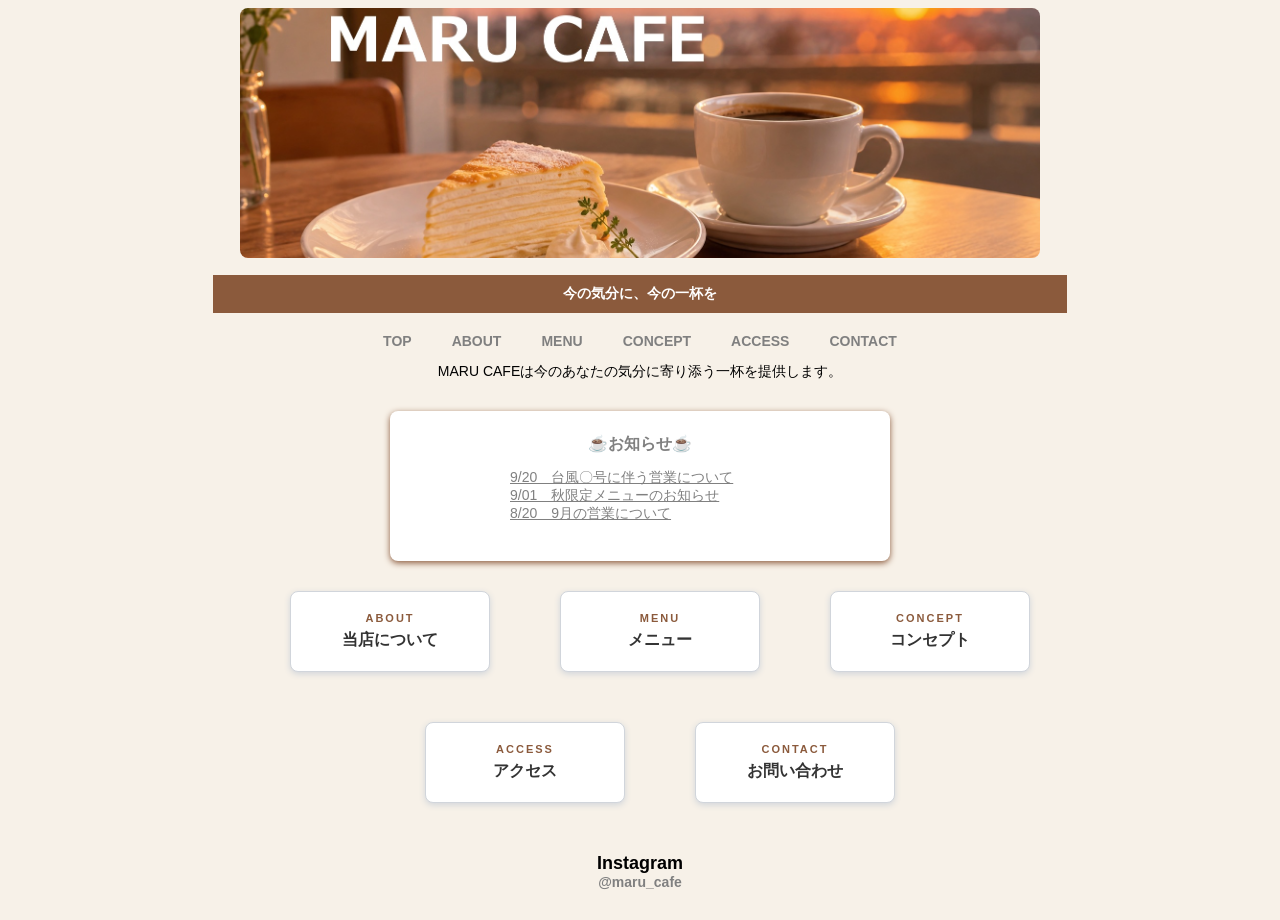
<file: index.html>
<!DOCTYPE html>
<html lang="ja">
<head>
<meta charset="UTF-8">
<title>MARU CAFE</title>
<link rel="stylesheet" href="01-index.css">
</head>
<body>
<header class="header">
<div class="top-image-area">
<img src="top02.jpg" alt="TOP画像" class="top-image">
<div class="top-text">
</div>
</div>

<p class="catchcopy">今の気分に、今の一杯を</p>
<nav class="nav">
<a href="01-index.html">TOP</a>
<a href="02-about.html">ABOUT</a>
<a href="03-menu.html">MENU</a>
<a href="04-concept.html">CONCEPT</a>
<a href="05-access.html">ACCESS</a>
<a href="06-contact.html">CONTACT</a>
</nav>
</header>
<p>MARU CAFEは今のあなたの気分に寄り添う一杯を提供します。</p>

<div class="news-box">
<h2>☕お知らせ☕</h2>
<a href="#">9/20　台風〇号に伴う営業について</a>
<a href="#">9/01　秋限定メニューのお知らせ</a>
<a href="#">8/20　9月の営業について</a>
</div>
<ol>
<li><a href="02-about.html">
<span class="en">ABOUT</span>
<span class="jp">当店について</span>
</a>
</li>
<li><a href="03-menu.html">
<span class="en">MENU</span>
<span class="jp">メニュー</span>
</a>
</li>
<li><a href="04-concept.html">
<span class="en">CONCEPT</span>
<span class="jp">コンセプト</span>
</a>
</li>
<li><a href="05-access.html">
<span class="en">ACCESS</span>
<span class="jp">アクセス</span>
</a>
</li>
<li><a href="06-contact.html">
<span class="en">CONTACT</span>
<span class="jp">お問い合わせ</span>
</a>
</li>
</ol>
<div class="instagram">
<h2>Instagram</h2>
<a href="#">@maru_cafe</a>
<blockquote class="instagram-media"
  data-instgrm-permalink="Instagramの投稿URL"
  data-instgrm-version="14">
</blockquote>

<script async src="//www.instagram.com/embed.js"></script>
</div>
</body>
</html>
</file>
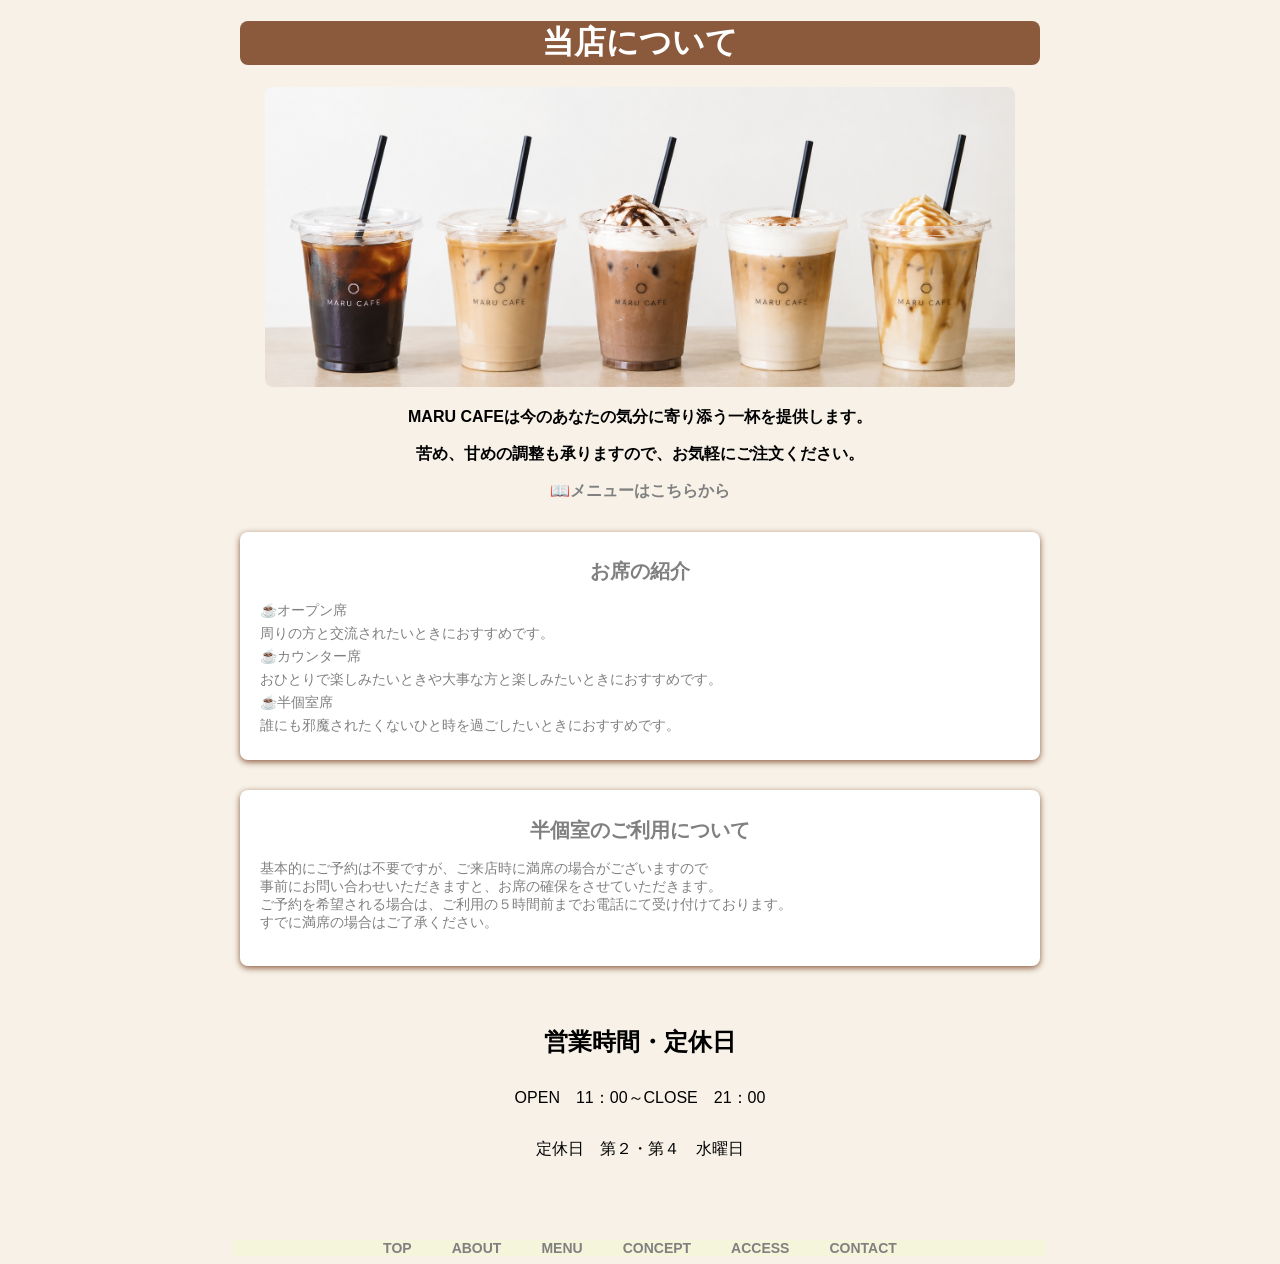
<file: 02-about.html>
<!DOCTYPE html>
<html lang="ja">
<head>
<meta charset="UTF-8">
<title>about</title>
<link rel="stylesheet" href="./02-about.css">
</head>
<body>
<header class="header"> 
<h1>当店について</h1>
</header>
<img src="coffee.jpg" alt="コーヒーの画像" class="coffee-image">
<section>
  <p>MARU CAFEは今のあなたの気分に寄り添う一杯を提供します。</p>
  <p>苦め、甘めの調整も承りますので、お気軽にご注文ください。</p>
  <a href="03-menu.html">📖メニューはこちらから</a>
</section>
<section class="seat">
  <h2>お席の紹介</h2>
  <p>☕オープン席</p>
  <p>周りの方と交流されたいときにおすすめです。</p>
  <p>☕カウンター席</p>
  <p>おひとりで楽しみたいときや大事な方と楽しみたいときにおすすめです。</p>
  <p>☕半個室席</p>
  <p>誰にも邪魔されたくないひと時を過ごしたいときにおすすめです。</p>
</section>
<section class="reserve">

  <h2>半個室のご利用について</h2>
<p>基本的にご予約は不要ですが、ご来店時に満席の場合がございますので<br>
事前にお問い合わせいただきますと、お席の確保をさせていただきます。<br>
ご予約を希望される場合は、ご利用の５時間前までお電話にて受け付けております。<br>
すでに満席の場合はご了承ください。</p>
</section>

<section class="info">
 <h2>営業時間・定休日</h2>
<p>OPEN　11：00～CLOSE　21：00</p>
<p>定休日　第２・第４　水曜日</p>
</section>

<footer>
<nav class="nav">
<a href="index.html">TOP</a>
<a href="02-about.html">ABOUT</a>
<a href="03-menu.html">MENU</a>
<a href="04-concept.html">CONCEPT</a>
<a href="05-access.html">ACCESS</a>
<a href="06-contact.html">CONTACT</a>
</nav>
</footer>
</body>
</html>
</file>
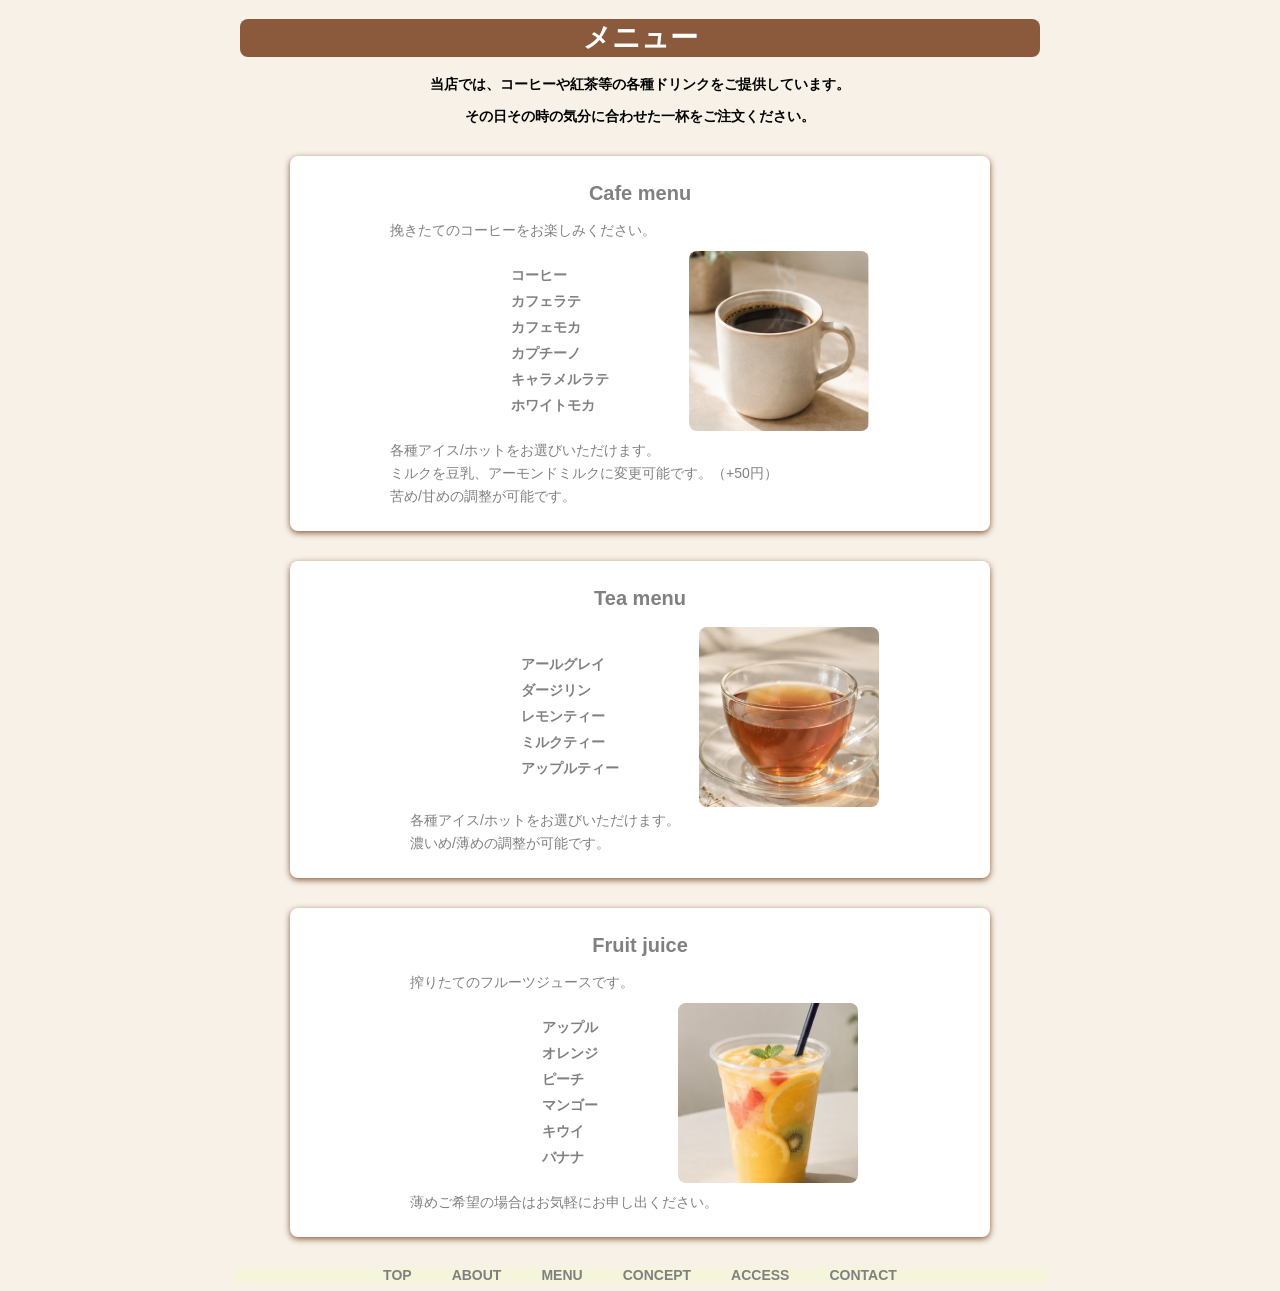
<file: 03-menu.html>
<!DOCTYPE html>
<html lang="ja">
<head>
<meta charset="UTF-8">
<title>menu</title>
<link rel="stylesheet" href="./03-menu.css">
</head>
<body>
<header class="header"> 
<h1>メニュー</h1>
</header>
<section>
<p>当店では、コーヒーや紅茶等の各種ドリンクをご提供しています。</p>
<p>その日その時の気分に合わせた一杯をご注文ください。</p>
</section>
<section class="coffee">
<h2>Cafe menu</h2>
<p>挽きたてのコーヒーをお楽しみください。</p>
<div class="menu-content">
<ol>
<li>コーヒー</li>
<li>カフェラテ</li>
<li>カフェモカ</li>
<li>カプチーノ</li>
<li>キャラメルラテ</li>
<li>ホワイトモカ</li>
</ol>
<img src="coffee03.jpg" alt="コーヒー03の画像" class="menu-content img">
</div>
<p>各種アイス/ホットをお選びいただけます。</p>
<p>ミルクを豆乳、アーモンドミルクに変更可能です。（+50円）</p>
<p>苦め/甘めの調整が可能です。</p>
</section>
<section class="tea">
<h2>Tea menu</h2>
<div class="menu-content">
<ol>
<li>アールグレイ</li>
<li>ダージリン</li>
<li>レモンティー</li>
<li>ミルクティー</li>
<li>アップルティー</li>
</ol>
<img src="tea.jpg" alt="紅茶の画像" class="menu-content img">
</div>
<p>各種アイス/ホットをお選びいただけます。</p>
<p>濃いめ/薄めの調整が可能です。</p>
</section>
<section class="fruit">
<h2>Fruit juice</h2>
<p>搾りたてのフルーツジュースです。</p>
<div class="menu-content">
<ol>
<li>アップル</li>
<li>オレンジ</li>
<li>ピーチ</li>
<li>マンゴー</li>
<li>キウイ</li>
<li>バナナ</li>
</ol>
<img src="fruit.jpg" alt="フルーツジュースの画像" class="menu-content img">
</div>
<p>薄めご希望の場合はお気軽にお申し出ください。</p>
</section>
<footer>
<nav class="nav">
<a href="index.html">TOP</a>
<a href="02-about.html">ABOUT</a>
<a href="03-menu.html">MENU</a>
<a href="04-concept.html">CONCEPT</a>
<a href="05-access.html">ACCESS</a>
<a href="06-contact.html">CONTACT</a>
</nav>
</footer>
</body>
</html>
</file>
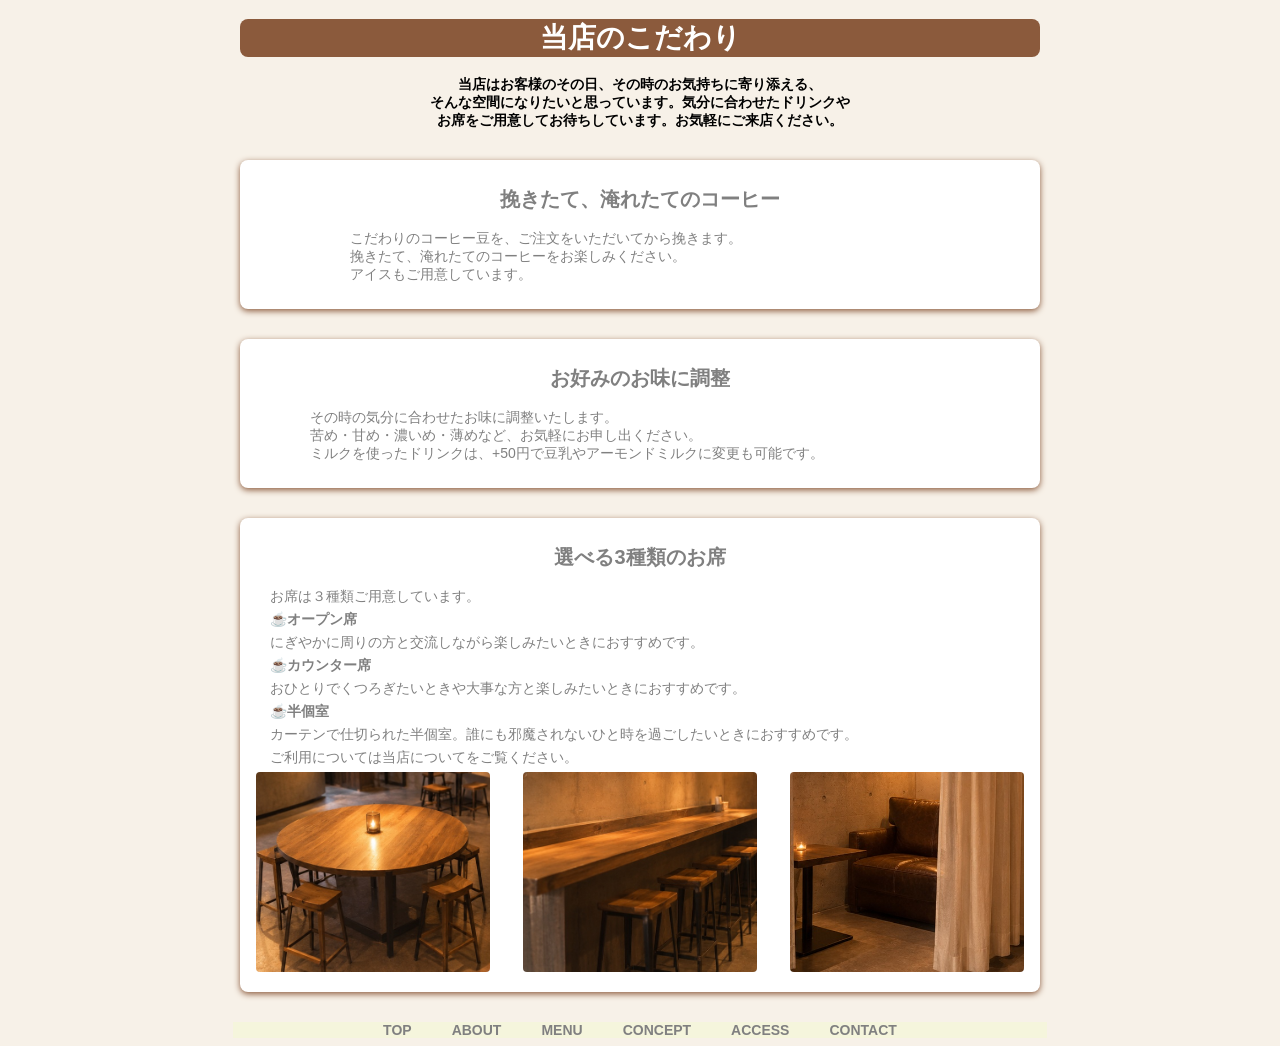
<file: 04-concept.html>
<!DOCTYPE html>
<html lang="ja">
<head>
<meta charset="UTF-8">
<title>concept</title>
<link rel="stylesheet" href="./04-concept.css">
</head>
<body>
<header class="header">
<h1>当店のこだわり</h1>
</header>
<section>
<p>当店はお客様のその日、その時のお気持ちに寄り添える、<br>
そんな空間になりたいと思っています。気分に合わせたドリンクや<br>
お席をご用意してお待ちしています。お気軽にご来店ください。</p>
</section>
<section class="cafe">
<h2>挽きたて、淹れたてのコーヒー</h2>
<p>こだわりのコーヒー豆を、ご注文をいただいてから挽きます。<br>
挽きたて、淹れたてのコーヒーをお楽しみください。<br>
アイスもご用意しています。</p>
</section>
<section class="flavor">
<h2>お好みのお味に調整</h2>
<p>その時の気分に合わせたお味に調整いたします。<br>
苦め・甘め・濃いめ・薄めなど、お気軽にお申し出ください。<br>
ミルクを使ったドリンクは、+50円で豆乳やアーモンドミルクに変更も可能です。</p>
</section>
<section class="seat">
<h2>選べる3種類のお席</h2>
<p>お席は３種類ご用意しています。</p>
<p class="seat-title">☕オープン席</p>
<p>にぎやかに周りの方と交流しながら楽しみたいときにおすすめです。</p>
<p class="seat-title">☕カウンター席</p>
<p>おひとりでくつろぎたいときや大事な方と楽しみたいときにおすすめです。</p>
<p class="seat-title">☕半個室</p>
<p>カーテンで仕切られた半個室。誰にも邪魔されないひと時を過ごしたいときにおすすめです。</p>
<p>ご利用については<a href="02-about.html">当店について</a>をご覧ください。</p>
<div class="seat-images">
<img src="open.jpg" alt="オープン席の画像" class="seat-image">
<img src="counter.jpg" alt="カウンター席の画像" class="seat-image">
<img src="private.jpg" alt="半個室の画像" class="seat-image">
</div>
</section>
<footer>
<nav class="nav">
<a href="index.html">TOP</a>
<a href="02-about.html">ABOUT</a>
<a href="03-menu.html">MENU</a>
<a href="04-concept.html">CONCEPT</a>
<a href="05-access.html">ACCESS</a>
<a href="06-contact.html">CONTACT</a>
</nav>
</footer>
</body>
</html>
</file>
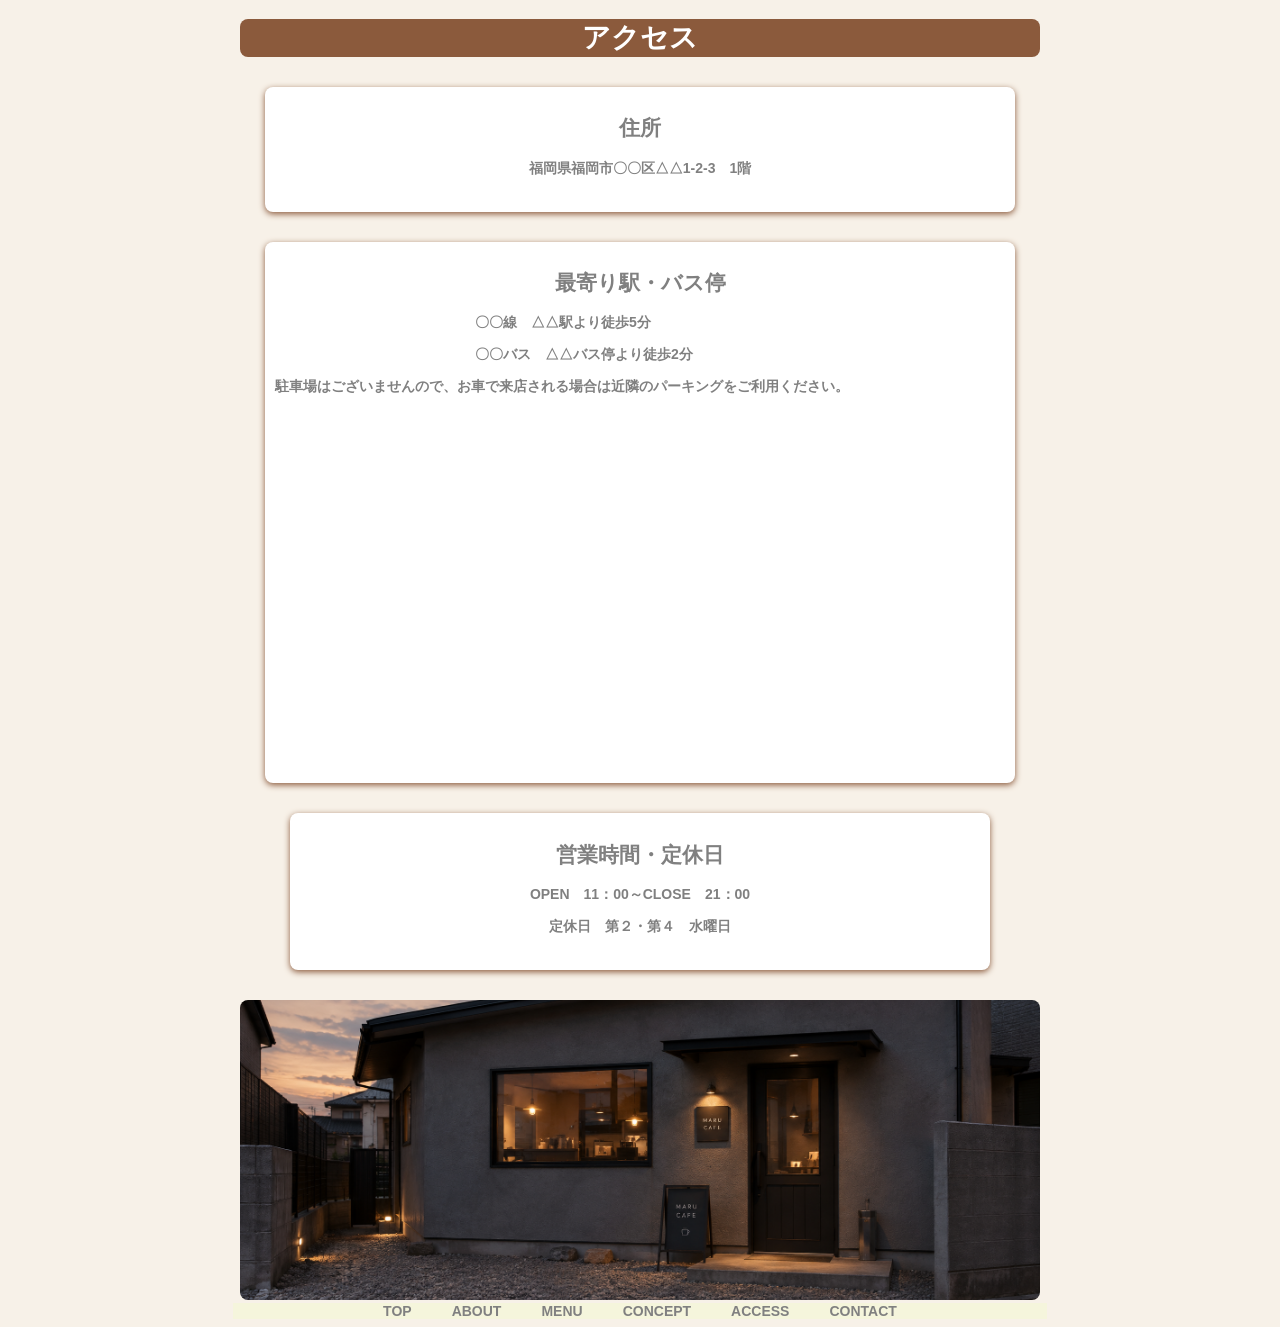
<file: 05-access.html>
<!DOCTYPE html>
<html lang="ja">
<head>
<meta charset="UTF-8">
<title>access</title>
<link rel="stylesheet" href="./05-access.css">
</head>
<body>
<header class="header">
<h1>アクセス</h1>
</header>
<section class="address">
<h2>住所</h2>
<p>福岡県福岡市〇〇区△△1-2-3　1階</p>
</section>
<section class="station">
<h2>最寄り駅・バス停</h2>
<p>〇〇線　△△駅より徒歩5分</p>
<p>〇〇バス　△△バス停より徒歩2分</p>
<p class="parking">駐車場はございませんので、お車で来店される場合は近隣のパーキングをご利用ください。</p>
<iframe src="https://www.google.com/maps/embed?pb=!1m14!1m12!1m3!1d26591.60032077349!2d130.38714879999998!3d33.5806464!2m3!1f0!2f0!3f0!3m2!1i1024!2i768!4f13.1!5e0!3m2!1sja!2sjp!4v1790342382246!5m2!1sja!2sjp" 
width="400"
height="350" 
style="border:0;"
allowfullscreen
loading="lazy" 
referrerpolicy="strict-origin-when-cross-origin">
</iframe>
</section>
<section class="info">
<h2>営業時間・定休日</h2>
<p>OPEN　11：00～CLOSE　21：00</p>
<p>定休日　第２・第４　水曜日</p>
</section>
<img src="access.jpg" alt="アクセス画像" class="access-img">
<footer>
<nav class="nav">
<a href="index.html">TOP</a>
<a href="02-about.html">ABOUT</a>
<a href="03-menu.html">MENU</a>
<a href="04-concept.html">CONCEPT</a>
<a href="05-access.html">ACCESS</a>
<a href="06-contact.html">CONTACT</a>
</nav>
</footer>
</body>
</html>
</file>
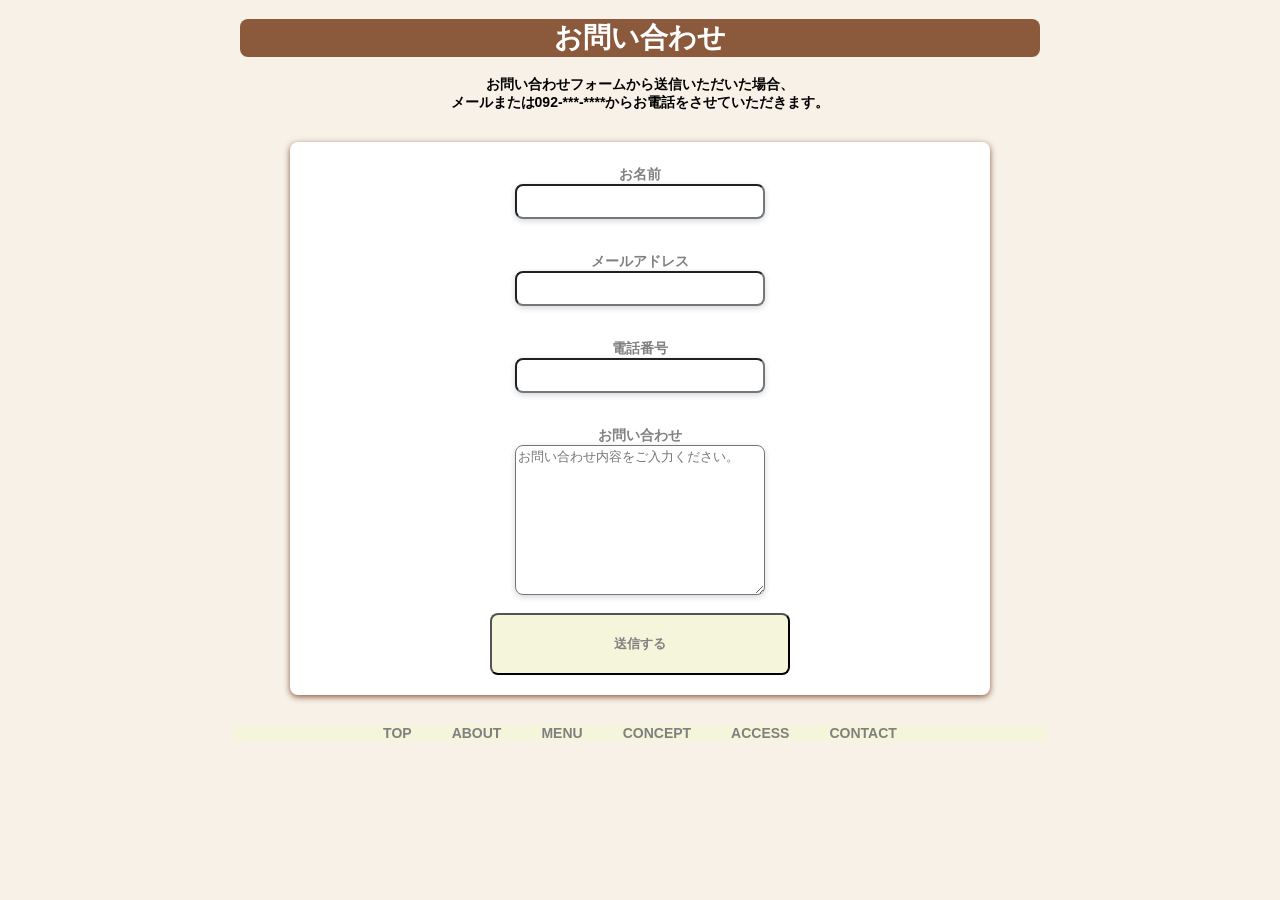
<file: 06-contact.html>
<!DOCTYPE html>
<html lang="ja">
<head>
<meta charset="UTF-8">
<title>contact</title>
<link rel="stylesheet" href="./06-contact.css">
</head>
<body>
<header class="header">
<h1>お問い合わせ</h1>
</header>
<p>お問い合わせフォームから送信いただいた場合、<br>
メールまたは092-***-****からお電話をさせていただきます。</p>
<section class="contact-form">
<p>お名前</p>
<input type="text">
<p>メールアドレス</p>
<input type="text">
<p>電話番号</p>
<input type="text">
<p>お問い合わせ</p>
<textarea placeholder="お問い合わせ内容をご入力ください。">
</textarea>
<button>送信する</button>
</section>
<footer>
<nav class="nav">
<a href="index.html">TOP</a>
<a href="02-about.html">ABOUT</a>
<a href="03-menu.html">MENU</a>
<a href="04-concept.html">CONCEPT</a>
<a href="05-access.html">ACCESS</a>
<a href="06-contact.html">CONTACT</a>
</nav>
</footer>
</body>
</html>
</file>
<file: 01-index.css>
body {text-align: center;
      background: #F7F1E8;
      font-family: "Yu Gothic", "Hiragino Sans", "Meiryo", sans-serif;
      font-size: 14px;
      font-weight: bold;}
.top-image {width: 100%;
            max-width: 800px;
            height: 250px;
            object-fit: cover;
            border-radius: 8px;}
.top-image-area {position: relative;}
.top-text {position: absolute;
           top: 0px;
           left: 700px;
           color: #FFFFFF;
           font-size: large;}
.catchcopy {background: #8B5A3C;
            color: white;
            display: inline-block;
            padding: 10px 350px;
            font-weight: bold;
            margin-bottom: 20px;}
p {font-weight: 500;}
.news-box {background: white;
           display: flex;
           flex-direction: column;
           border-radius: 8px;
           box-shadow: 0 2px 6px #8B5A3C;
           box-sizing: border-box;
           padding: 10px 20px 20px;
           max-width: 500px;
           height: 150px;
           margin: 30px auto;}
.news-box h2 {color: gray;
              font-size: 16px;
              font-weight: 600;}
.news-box a {color: gray;
             font-weight: 500;
             text-align: left;
             padding-left: 100px;}
.nav {display: flex;
      gap: 40px;
      justify-content: center;}
.nav a {color: gray;
        text-decoration: none;}
.nav a:hover {text-decoration: underline double gray 2px;}
ol {display: flex;
    flex-wrap: wrap;
    gap: 50px 70px;
    justify-content: center;
    max-width: 800px;
    margin: 30px auto;
    list-style: none;}
ol li {width: 200px;
       background: #FFFFFF;
       border: 1px solid #D1D5DB;
       border-radius: 8px;
       margin: 0 0 0px;
       padding: 20px;
       box-sizing: border-box;
       box-shadow: 0 2px 6px #D1D5DB;}
ol li a {color: gray;
         text-decoration: none;
         display: flex;
         flex-direction: column;
         align-items: center;
         gap: 6px;}
.en {font-size: 11px;
     letter-spacing: 2px;
     color: #8B5A3C;}
.jp {font-size: 16px;
     color: #333333;}
.instagram {margin: 50px auto 30px;}
.instagram h2 {margin-bottom: 0;
               font-weight: 600;
               font-size: 18px;}
.instagram a {color: gray;
              text-decoration: none;}
.instagram a:hover {text-decoration: underline double gray 2px;}
</file>
<file: 02-about.css>
body {text-align: center;
      background: #F7F1E8;
      font-family: "Yu Gothic", "Hiragino Sans", "Meiryo", sans-serif;
      font-size: 16px;
      font-weight: bold;}
.header {background: #8B5A3C;
         color: white;
         text-align: center;
         border-radius: 8px;
         max-width: 800px;
          margin: 10px auto;}
.coffee-image {width: 750px;
             height: 300px;
             object-fit: cover;
             border-radius: 8px;}
a{text-decoration: none;
  color: gray;}
a:hover {text-decoration: underline double gray 2px;}
.seat {padding: 10px 20px 20px;
       max-width: 800px;
       margin: 30px auto;
       background: #FFFFFF;
       border-radius: 8px;
       box-shadow: 0 2px 6px #8B5A3C;
       box-sizing: border-box;}
.seat h2 {color: gray;
          font-size: 20px;}
 .seat p {color: gray;
          font-weight: 500;
          text-align: left;
          margin: 5px 0;
          font-size: 14px;}
.reserve {padding: 10px 20px 20px;
          max-width: 800px;
          margin: 30px auto;
          background: #FFFFFF;
          border-radius: 8px;
          box-shadow: 0 2px 6px #8B5A3C;
          box-sizing: border-box;}
.reserve h2 {color: gray;
             font-size: 20px;}
.reserve p {color: gray;
            font-weight: 500;
            text-align: left;
            font-size: 14px;}
.info {padding: 10px 20px 20px;
       max-width: 500px;
        margin: 30px auto;}
.info h2 {text-align: center;}
.info p {font-weight: 500;
         margin: 30px auto;
         text-align: center;}
.nav {display: flex;
      gap: 40px;
      justify-content: center;
      background-color:beige;
      padding: 0px 150px;
      width: fit-content;
      margin: 0 auto;
      font-size: 14px;}
.nav a {color: gray;
        text-decoration: none;}
.nav a:hover {text-decoration: underline double gray 2px;}
</file>
<file: 03-menu.css>
body {text-align: center;
      background: #F7F1E8;
      font-family: "Yu Gothic", "Hiragino Sans", "Meiryo", sans-serif;
      font-size: 14px;
      font-weight: bold;}
.header {background: #8B5A3C;
         color: white;
         text-align: center;
         border-radius: 8px;
         max-width: 800px;
          margin: 10px auto;}
.coffee {padding: 10px 0px 20px;
       max-width: 700px;
       margin: 30px auto;
       background: #FFFFFF;
       border-radius: 8px;
       box-shadow: 0 2px 6px #8B5A3C;
       box-sizing: border-box;}
.coffee h2 {color: gray;
          font-size: 20px;}
.coffee p {color: gray;
          font-weight: 500;
          text-align: left;
          padding-left: 100px;
          margin: 5px 0;}
.coffee ol li{color: gray;
              list-style: none;
              text-align: left;
              padding-left: 60px;
              margin: 8px 0;}
.tea {padding: 10px 20px 20px;
       max-width: 700px;
       margin: 30px auto;
       background: #FFFFFF;
       border-radius: 8px;
       box-shadow: 0 2px 6px #8B5A3C;
       box-sizing: border-box;}
.tea h2 {color: gray;
          font-size: 20px;}
.tea p {color: gray;
          font-weight: 500;
          text-align: left;
          padding-left: 100px;
          margin: 5px 0;}
.tea ol li{color: gray;
              list-style: none;
              text-align: left;
              padding-left: 80px;
              margin: 8px 0;}
.fruit {padding: 10px 20px 20px;
       max-width: 700px;
       margin: 30px auto;
       background: #FFFFFF;
       border-radius: 8px;
       box-shadow: 0 2px 6px #8B5A3C;
       box-sizing: border-box;}
.fruit h2 {color: gray;
          font-size: 20px;}
.fruit p {color: gray;
          font-weight: 500;
          text-align: left;
          padding-left: 100px;
          margin: 5px 0;}
.fruit ol li{color: gray;
              list-style: none;
              text-align: left;
              padding-left: 80px;
              margin: 8px 0;}
.menu-content {display: flex;
               justify-content: center;
               align-items: center;
               gap: 80px;}
.menu-content img {width: 180px;
                   height: 180px;
                   object-fit: cover;
                   border-radius: 8px;}
.nav {display: flex;
      gap: 40px;
      justify-content: center;
      background-color:beige;
      padding: 0px 150px;
      width: fit-content;
      margin: 0 auto;}
.nav a {color: gray;
        text-decoration: none;
        font-size: 14px;}
.nav a:hover {text-decoration: underline double gray 2px;}
</file>
<file: 04-concept.css>
body {text-align: center;
       background: #F7F1E8;
       font-family: "Yu Gothic", "Hiragino Sans", "Meiryo", sans-serif;
       font-size: 14px;
       font-weight: bold;}
.header {background: #8B5A3C;
              color: white;
              text-align: center;
              border-radius: 8px;
              max-width: 800px;
              margin: 10px auto;}
a {text-decoration: none;
       color: gray;}
a:hover {text-decoration: underline double gray 2px;}
.cafe {padding: 10px 10px 20px;
              max-width: 800px;
              margin: 30px auto;
              background: #FFFFFF;
              border-radius: 8px;
              box-shadow: 0 2px 6px #8B5A3C;
              box-sizing: border-box;}
.cafe h2 {color: gray;
              font-size: 20px;}
.cafe p {color: gray;
              font-weight: 500;
              text-align: left;
              padding-left: 100px;
              margin: 5px 0;}
.flavor {padding: 10px 10px 20px;
              max-width: 800px;
              margin: 30px auto;
              background: #FFFFFF;
              border-radius: 8px;
              box-shadow: 0 2px 6px #8B5A3C;
              box-sizing: border-box;}
.flavor h2 {color: gray;
              font-size: 20px;}
.flavor p {color: gray;
              font-weight: 500;
              text-align: left;
              padding-left: 60px;
              margin: 5px 0;}
.seat {padding: 10px 10px 20px;
              max-width: 800px;
              margin: 30px auto;
              background: #FFFFFF;
              border-radius: 8px;
              box-shadow: 0 2px 6px #8B5A3C;
              box-sizing: border-box;}
.seat h2 {color: gray;
              font-size: 20px;}
.seat p {color: gray;
              font-weight: 500;
              text-align: left;
              padding-left: 20px;
              margin: 5px 0;}
.seat p.seat-title {font-weight: 700;}
.seat-images {display: flex;
                     justify-content: center;
                     gap: 20px;}
       
.seat-image {width: 30%;
              height: 200px;
              object-fit: cover;
              border-radius: 4px;
              display: block;
              margin: 0 auto;}
       .nav {display: flex;
       gap: 40px;
       justify-content: center;
       background-color:beige;
       padding: 0px 150px;
       width: fit-content;
       margin: 0 auto;}
       .nav a {color: gray;
              text-decoration: none;
              font-size: 14px;}
       .nav a:hover {text-decoration: underline double gray 2px;}
</file>
<file: 05-access.css>
body {text-align: center;
      background: #F7F1E8;
      font-family: "Yu Gothic", "Hiragino Sans", "Meiryo", sans-serif;
      font-size: 14px;
      font-weight: bold;}
.header {background: #8B5A3C;
         color: white;
         text-align: center;
         border-radius: 8px;
         max-width: 800px;
          margin: 10px auto;}
.address {padding: 10px 10% 20px;
       max-width: 750px;
       margin: 30px auto;
       background: #FFFFFF;
       border-radius: 8px;
       box-shadow: 0 2px 6px #8B5A3C;
       box-sizing: border-box;}
.address h2 {color: gray;}
.address p {color: gray;}
.station {padding: 10px 10px 20px;
       max-width: 750px;
       margin: 30px auto;
       background: #FFFFFF;
       border-radius: 8px;
       box-shadow: 0 2px 6px #8B5A3C;
       box-sizing: border-box;}
.station h2 {color: gray;}
.station p {color: gray;
            text-align: left;
            padding-left: 200px;}
.station p.parking {padding-left: 0;}
.info {padding: 10px 20px 20px;
       max-width: 700px;
       margin: 30px auto;
       background: #FFFFFF;
       border-radius: 8px;
       box-shadow: 0 2px 6px #8B5A3C;
       box-sizing: border-box;}
.info h2 {color: gray;}
.info p {color: gray;}
.access-img {width: 100%;
             max-width: 800px;
             height: 300px;
             object-fit: cover;
             border-radius: 8px;}
.nav {display: flex;
      gap: 40px;
      justify-content: center;
      background-color:beige;
      padding: 0px 150px;
      width: fit-content;
      margin: 0 auto;}
.nav a {color: gray;
        text-decoration: none;
        font-size: 14px;}
.nav a:hover {text-decoration: underline double gray 2px;}
</file>
<file: 06-contact.css>
body {text-align: center;
      background: #F7F1E8;
      font-family: "Yu Gothic", "Hiragino Sans", "Meiryo", sans-serif;
      font-size: 14px;
      font-weight: bold;}
.header {background: #8B5A3C;
         color: white;
         text-align: center;
         border-radius: 8px;
         max-width: 800px;
          margin: 10px auto;}
.contact-form {padding: 10px 20px 20px;
               max-width: 700px;
               margin: 30px auto;
               background: #FFFFFF;
               border-radius: 8px;
               box-shadow: 0 2px 6px #8B5A3C;
               box-sizing: border-box;}
.contact-form p {color: gray;
               margin-bottom: 0;}
.contact-form input{margin: 0;
                    width: 250px;
                    height: 35px;
                    border-radius: 8px;
                    box-shadow: 0 2px 6px #D1D5DB;
                    box-sizing: border-box;
                    margin-bottom: 20px;}
.contact-form textarea {width: 250px;
                        height: 150px;
                        border-radius: 8px;
                        box-sizing: border-box;
                        box-shadow: 0 2px 6px #D1D5DB;}
.contact-form button {display: block;
                      margin: 15px auto 0;
                      background: beige;
                      color: gray;
                      border-radius: 8px;
                      padding: 20px;
                      width: 300px;
                      font-weight: bold;}

.nav {display: flex;
      gap: 40px;
      justify-content: center;
      background-color:beige;
      padding: 0px 150px;
      width: fit-content;
      margin: 0 auto;}
.nav a {color: gray;
        text-decoration: none;
        font-size: 14px;}
.nav a:hover {text-decoration: underline double gray 2px;}
</file>
